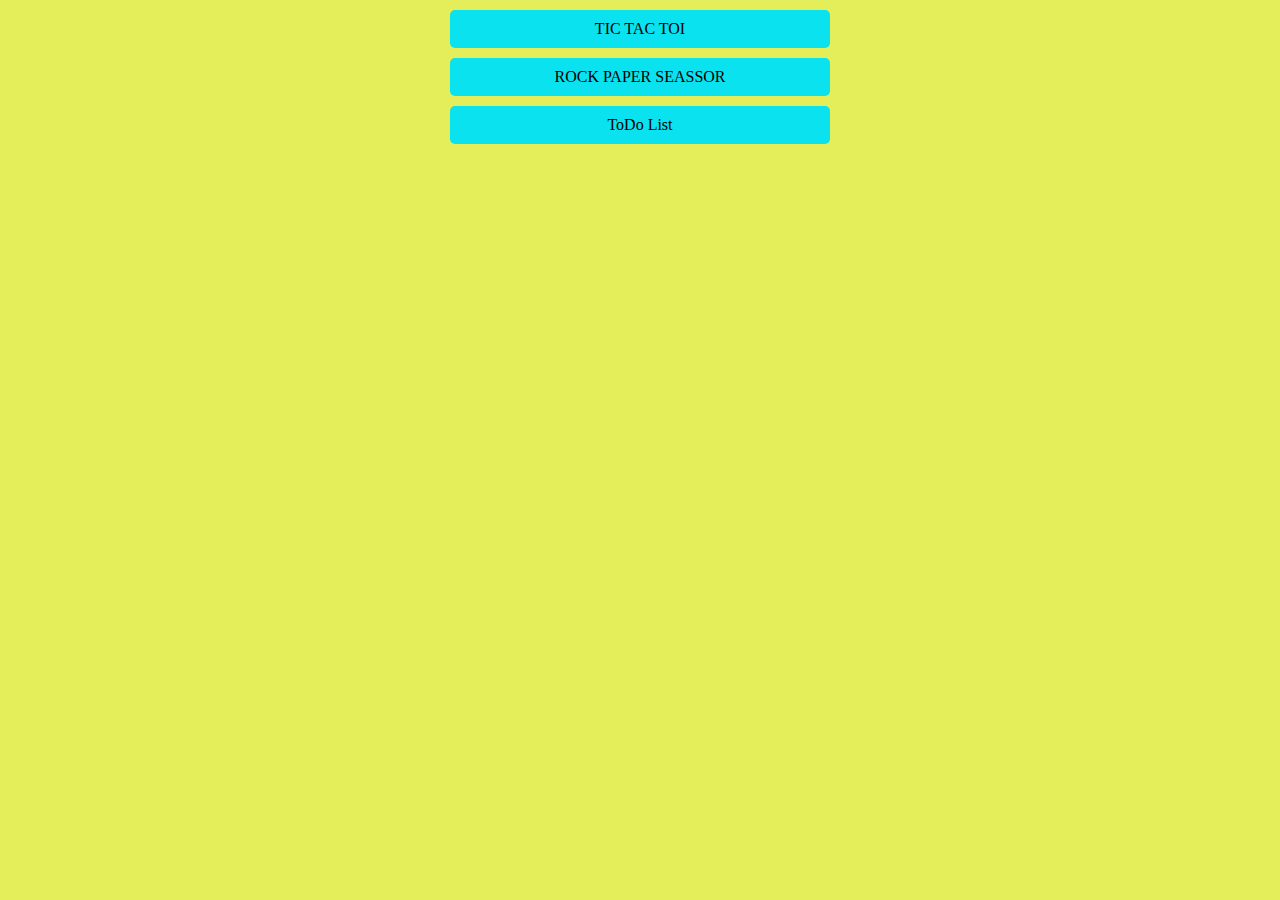
<file: index.html>
<!DOCTYPE html>
<html lang="en">
<head>
    <meta charset="UTF-8">
    <meta name="viewport" content="width=device-width, initial-scale=1.0">
    <title>Document</title>
    <style>

        body{
           background-color: rgb(228, 238, 90);
        }
        a{
            text-decoration: double;
            background-color: rgb(10, 227, 239);
            padding: 10px;
            border-radius: 5px;
            margin: 10px;
            margin-top: 10px;
            color: black;
            width: 40vmin;
            display: flex;
            align-items: center;
            justify-content: center;
            flex-direction: column;
        }
    </style>
</head>
<body>
    <center>
    <a href="./tic tac toi/tictactoi.html">TIC TAC TOI</a>
    <a href="./rockpaper/rps.html">ROCK PAPER SEASSOR</a>
    <a href="./todo_list/todo.html">ToDo List</a>
    </center>
</body>
</html>
</file>
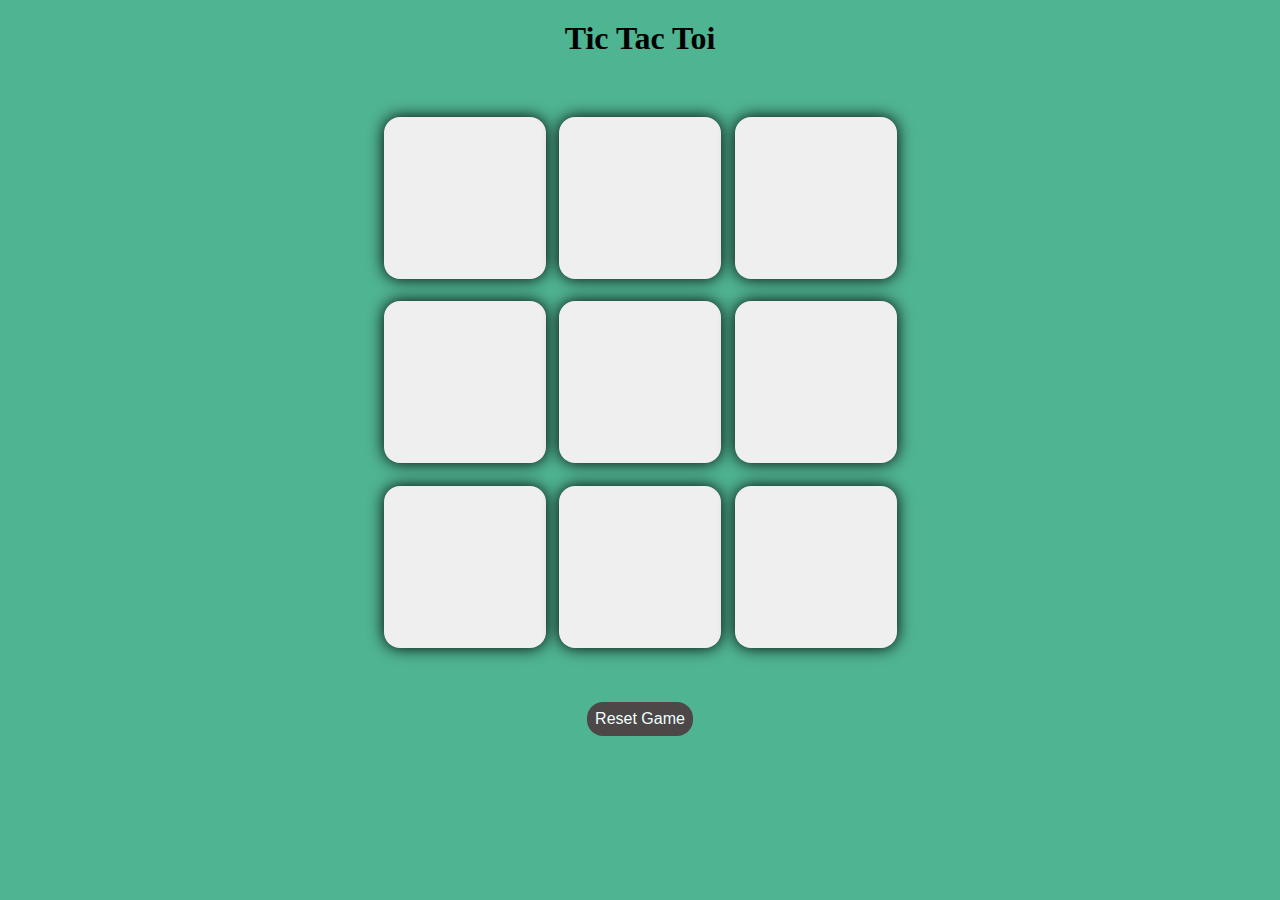
<file: tictactoi.html>
<!DOCTYPE html>
<html lang="en">
<head>
    <meta charset="UTF-8">
    <meta name="viewport" content="width=device-width, initial-scale=1.0">
    <title>Tic Tac Toi</title>
    <link rel="stylesheet" href="style.css">
</head>
<body>
    <main>
        <h1>Tic Tac Toi</h1>
        <div class="msg-container hide">
            <p class="msg">Winner</p>
            <button class="btn-new">New Game</button>
        </div>
        
        <div class="container">
            
            
            <div class="game">
                
                <button class="btn"> </button>
                <button class="btn"> </button>
                <button class="btn"> </button>
                <button class="btn"> </button>
                <button class="btn"> </button>
                <button class="btn"> </button>
                <button class="btn"> </button>
                <button class="btn"> </button>
                <button class="btn"> </button>
            </div>

        </div>
        <button class="btn-reset">Reset Game</button>
    </main>

    <script src="simple.js"></script>
</body>
</html>
</file>
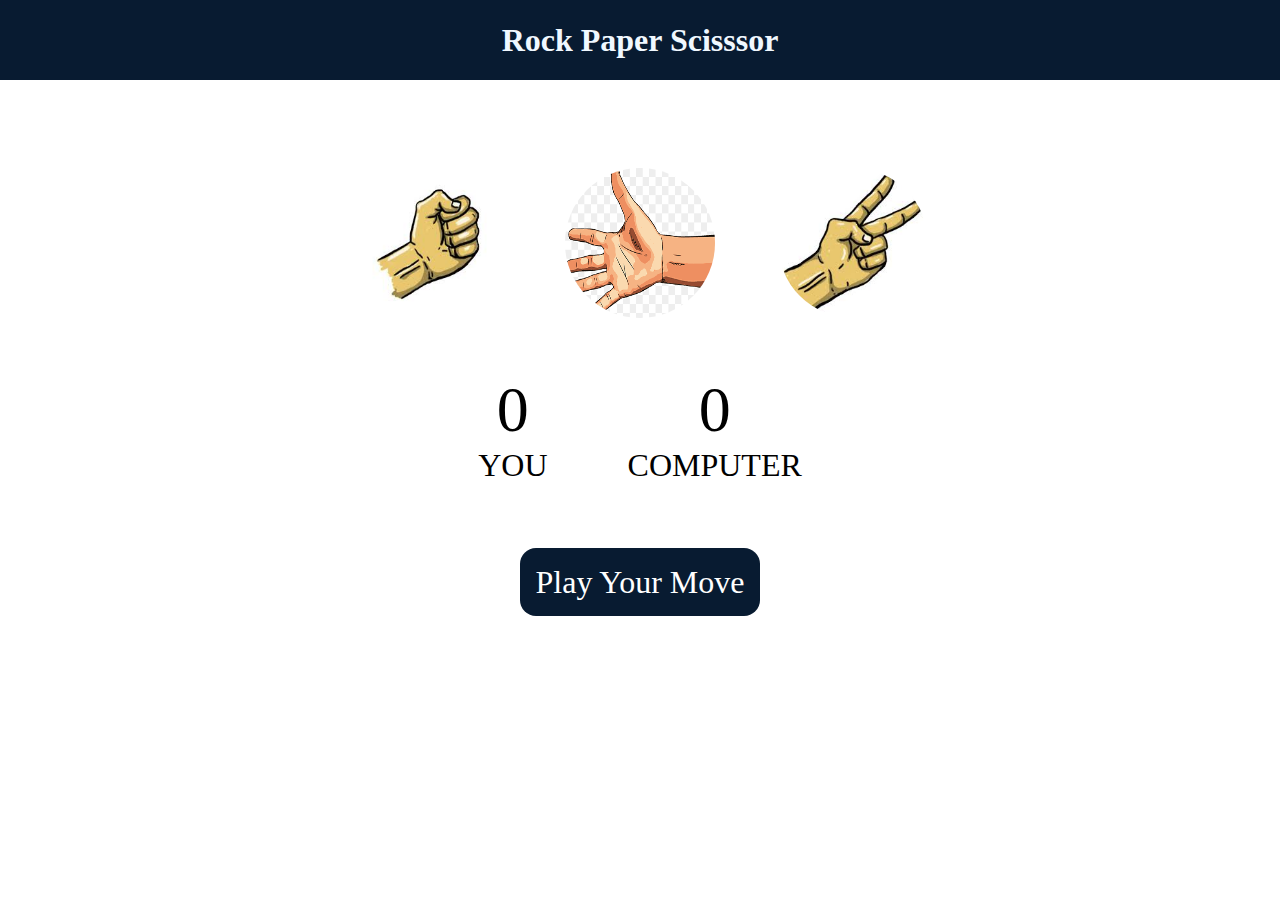
<file: rockpaper/rps.html>
<!DOCTYPE html>
<html lang="en">
<head>
    <meta charset="UTF-8">
    <meta name="viewport" content="width=device-width, initial-scale=1.0">
    <title>Rock Paper Scisssor</title>
    <link rel="stylesheet" href="rpc.css">
</head>
<body>
    <h1>Rock Paper Scisssor</h1>
    <div class="cohices">
        <div class="choice" id="rock">
            <img src="./imgs/rock.jpeg" alt="">
        </div>
        <div class="choice" id="paper">
            <img src="./imgs/paper.png" alt="">
        </div>
        <div class="choice" id="seissor">
            <img src="./imgs/seassor.jpeg" alt="">
        </div>
    </div>
    <div class="score-bord">
        <div class="score">
            <p id="user-score">0</p>
            <p>YOU</p>
            
        </div>
        <div class="score">
            <p id="comp-score"> 0</p>
            <p>COMPUTER</p>
        </div>
    </div>
    <div class="msg-container">
        <p id="msg">Play Your Move</p>
    </div>
    <script src="app.js"></script>
</body>
</html>
</file>
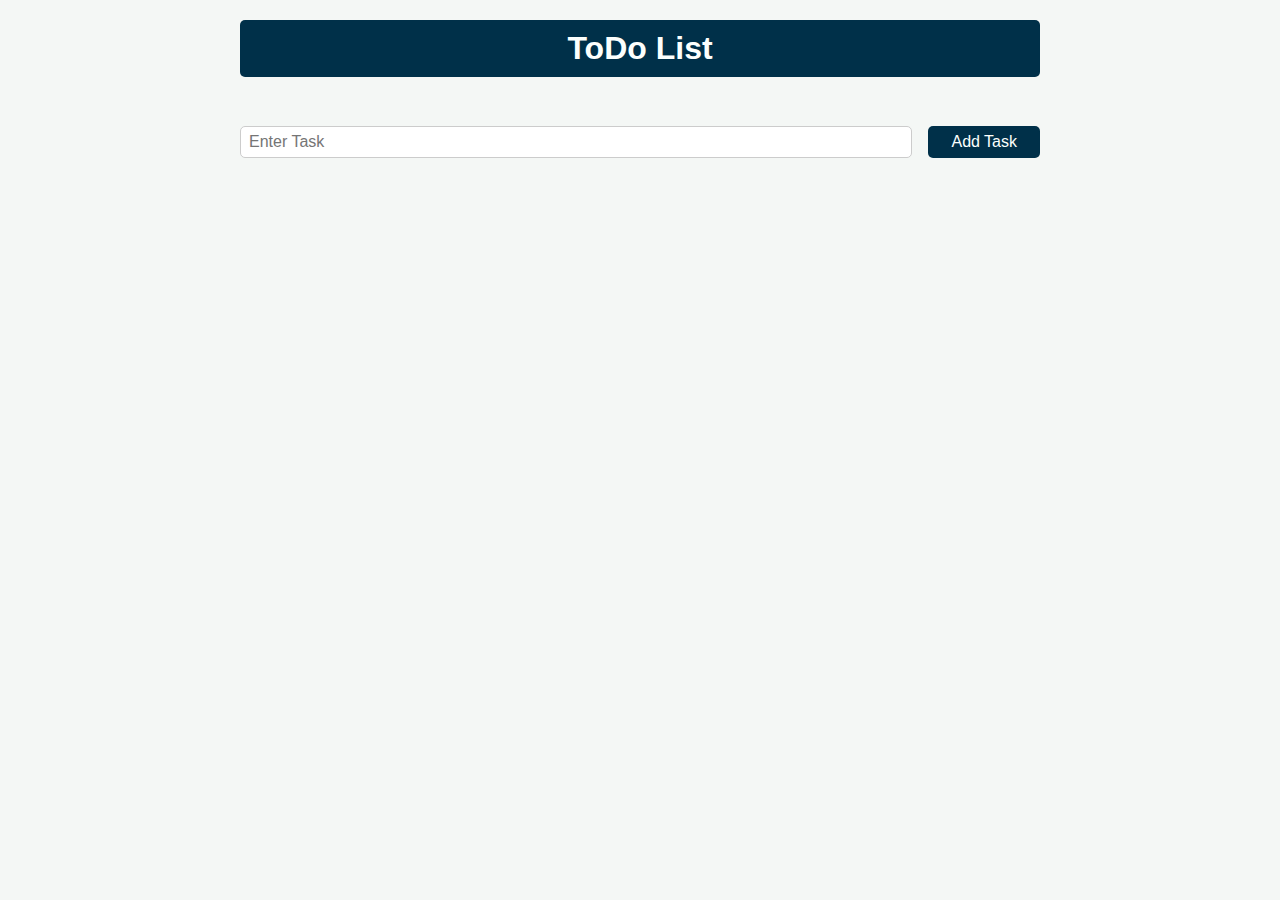
<file: todo_list/todo.html>
<!DOCTYPE html>
<html lang="en">
<head>
    <meta charset="UTF-8">
    <meta name="viewport" content="width=device-width, initial-scale=1.0">
    <title>ToDo List</title>
    <link rel="stylesheet" href="todo.css">
</head>
<body>
    <div class="main-div">
        <h1>ToDo List</h1>
        <div class="task-div">
            <input id="task" type="text" name="task" placeholder="Enter Task" required>
            <button id="btn-submit">Add Task</button>
        </div>
    </div>
    <div class="tasks-div">
        <ul id="task-list"></ul>
    </div>
    
    <script src="todo.js"></script>
</body>
</html>
</file>
<file: style.css>
*{
    margin: 0;
    padding: 5px;
}
body{
    background-color: rgb(79, 180, 146);
    text-align: center;
    display: flex;
    align-items: center;
    justify-content: center;
}
.container{
    height: 70vh;
    display: flex;
    align-items: center;
    justify-content: center;
}

.game{
    height: 60vmin;
    width: 60vmin;
    display: flex;
    flex-wrap: wrap;
    align-items: center;
    justify-content: center;
    gap: 1.5vmin;
}

.btn{
    height: 18vmin;
    width: 18vmin;
    border-radius: 1rem;
    border: none;
    box-shadow: 0 0 1rem rgba(0 ,0 ,0,1.5) ;
    font-size: 8vmin;
    color: rgb(169, 13, 13);
    
}

.btn-reset{
    padding: 0.5rem;
    font-size: 1rem;
    border-radius: 1rem;
    border: none;
    background-color: rgb(77, 71, 71);
    color: azure;
}

.btn-new{
    padding: 0.5rem;
    font-size: 1rem;
    border-radius: 1rem;
    border: none;
    background-color: rgb(77, 71, 71);
    color: azure;
}

.msg-container{
    padding: 10px;
    height: 90vh;
    display: flex;
    flex-direction: column;
    align-items: center;
    justify-content: center;
 

}
.msg{
    padding: 5px;
    color: rgb(198, 196, 193);
    font-size: 2rem;
    font-style:italic;
}

.hide{
    display: none;
}
</file>
<file: rockpaper/rpc.css>
*{
    margin: 0;
    padding: 0;
    text-align: center;
}

h1{
    background-color: #081b31;
    color: aliceblue;
    height: 5rem;
    line-height: 5rem;
}

.choice{
    height: 165px;
    width: 165px;
    border-radius: 50%;
    display: flex;
    align-items: center;
    justify-content: center;
}

.choice:hover{
    cursor: pointer;
    background-color:#081b31;
}

img{
    height: 150px;
    width: 150px;
    /* object-fit: cover; */
    border-radius: 50%;
}

.cohices{
    display: flex;
    align-items: center;
    justify-content: center;
    gap: 3rem;
    margin-top: 5rem;
}

.score-bord{
    display: flex;
    justify-content: center;
    align-items: center;
    font-size: 2rem;
    margin-top: 3rem;
    gap: 5rem;
}
#user-score,#comp-score{
    font-size: 4rem;
}

.msg-container{
    margin-top: 5rem;
}
#msg{
  
    background-color: #081b31;
    font-size: 2rem;
    color: #fff;
    display: inline;padding: 1rem;
    border-radius: 1rem;
}
</file>
<file: todo_list/todo.css>
/* Universal Reset and Box-Sizing */
* {
    padding: 0;
    margin: 0;
    box-sizing: border-box;
}

body {
    background-color: #F4F7F5;
    font-family: Arial, sans-serif;
    padding: 20px;
}

.main-div {
    padding: 0;
    max-width: 800px;
    margin: 0 auto; /* Centers the main div on the page */
}

h1 {
    text-align: center;
    padding: 10px;
    background-color: #003049;
    color: #FCFFFD;
    margin-bottom: 20px;
    border-radius: 5px;
}

.task-div {
    margin-top: 10px;
    height: 10vh;
    display: flex;
    align-items: center;
    justify-content: center;
}

/* Style the input and button */
#task {
    width: 90vmin;
    height: 2rem;
    padding: 0.5rem; /* Added padding for a better appearance */
    border-radius: 5px;
    border: 1px solid #ccc;
    font-size: 1rem;
}

#btn-submit {
    width: 15vmin;
    margin-left: 1rem;
    height: 2rem;
    border-radius: 5px;
    border: none;
    background-color: #003049;
    color: #FCFFFD;
    font-size: 1rem;
    cursor: pointer;
    transition: background-color 0.3s ease; /* Smooth transition for hover effect */
}

/* Add hover effect for button */
#btn-submit:hover {
    background-color: #002b45;
}

.tasks-div {
    margin-top: 20px;
}

li {
    width: 70vmin;
    margin: 10px auto; /* Centers the list items */
    padding: 10px;
    background-color: #FFF;
    border: 1px solid #ccc;
    border-radius: 5px;
    font-weight: bold;
    list-style: none;
    display: flex;
    justify-content: space-between; /* Space out text and delete button */
    align-items: center;
    box-shadow: 0 2px 4px rgba(0, 0, 0, 0.1); /* Add shadow to each task */
    cursor: pointer;
    transition: background-color 0.3s ease;
}

/* Completed tasks style (only applies to the span) */
span.completed {
    text-decoration: line-through;
    color: #999;
    background-color: #f0f0f0;
}

/* Hover effect for list items */
li:hover {
    background-color: #e0f7fa; /* Subtle background change on hover */
}

/* Delete button style */
.delete-btn {
    background-color: #2e2663;
    color: white;
    border: none;
    padding: 5px 10px;
    border-radius: 3px;
    cursor: pointer;
    font-size: 0.8rem;
    transition: background-color 0.3s ease;
}

/* Hover effect for delete button */
.delete-btn:hover {
    background-color: #4f41a8;
}
</file>
